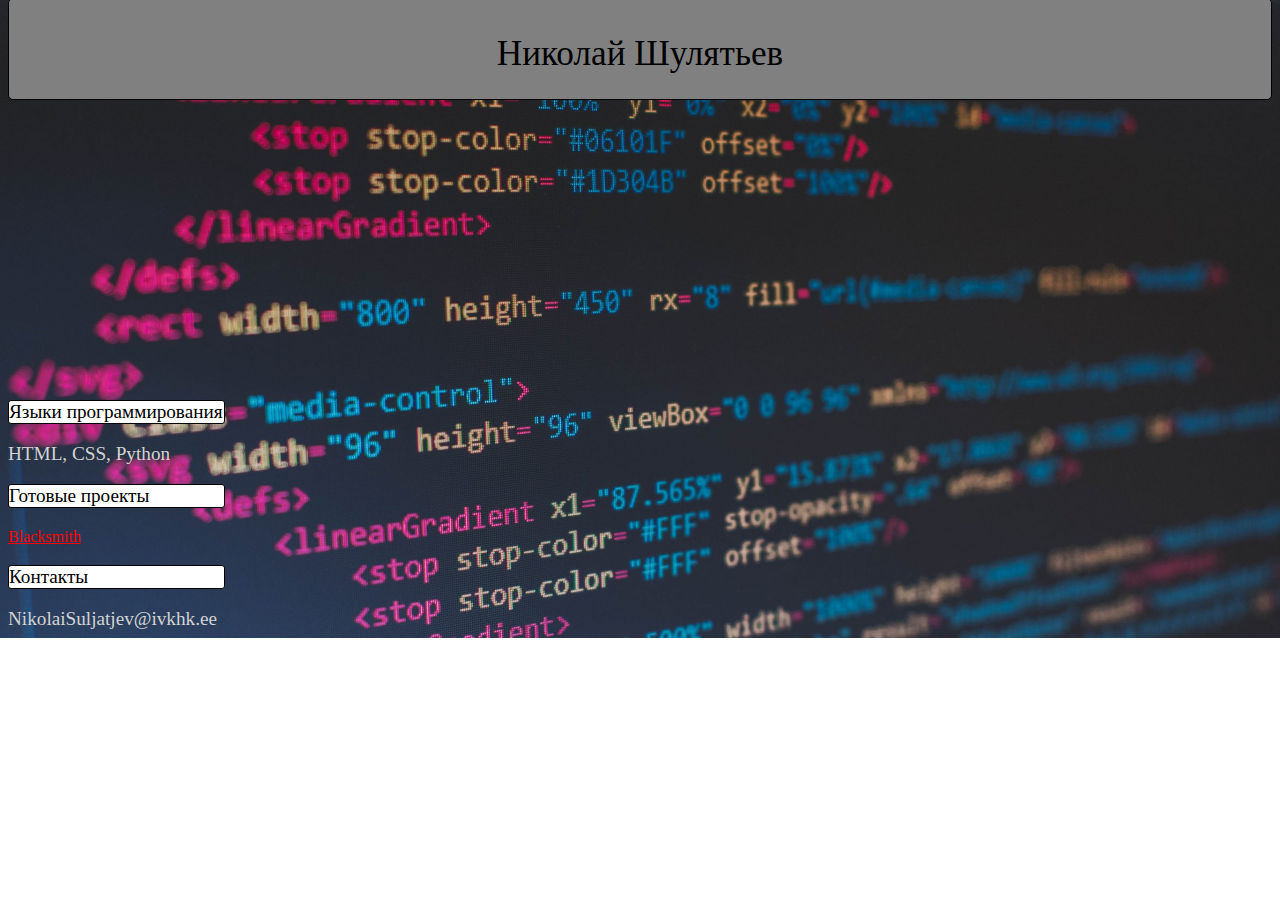
<file: index.html>
<!DOCTYPE html>
<html lang="en">
  <head>
    <meta charset="utf-8">
    <link rel="stylesheet" href="style1.css">
    <title>Portfolio</title>
  </head>
  <body>
    <header>
        <p>Николай Шулятьев</p>
    </header>

    <article>
      <p>Языки программирования</p>
      <p1>HTML, CSS, Python</p1>
      <p>Готовые проекты</p>
      <a href="blacksmith/index.html">Blacksmith</a>
      <p>Контакты</p>
      <p1>NikolaiSuljatjev@ivkhk.ee</p1>
    </article>
  </body>
</html>
</file>
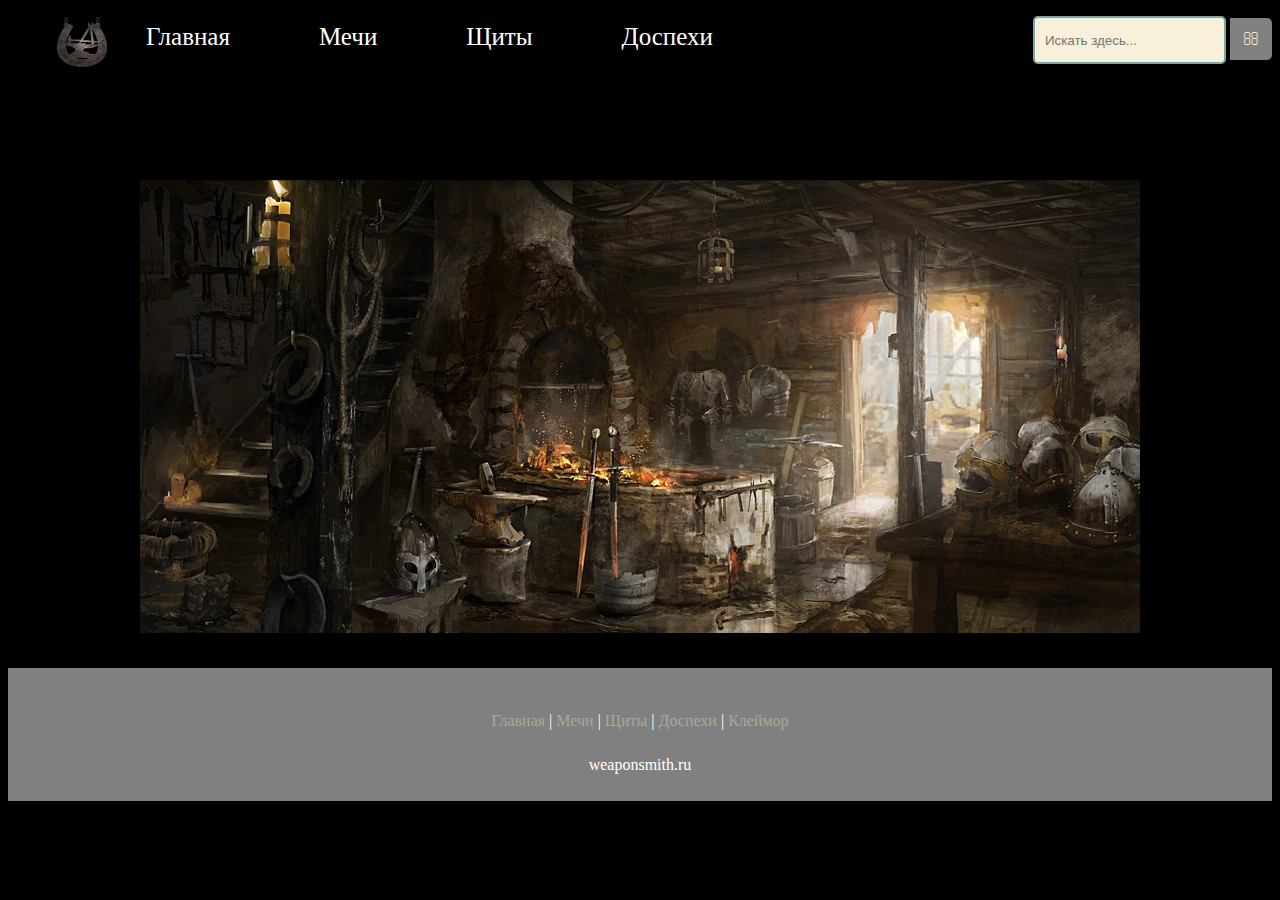
<file: blacksmith/index.html>
<!DOCTYPE html>
<html lang="en">
  <head>
    <meta charset="utf-8">
    <title>main_page</title>
    <link rel="stylesheet" href="style.css">
  </head>
  <body>
      <header>
        <ul class="menu">
          <li class="logo"><img src="images/logo.png"
             width="50" height="50"></li>
          <li class="selected"><a href="main_page.html">Главная</a></li>
          <li><a href="swords.html">Мечи</a></li>
          <li><a href="shields.html">Щиты</a></li>
          <li><a href="armor.html">Доспехи</a></li>
        </ul>
      </header>

      <form>
        <input type="text" placeholder="Искать здесь...">
        <button type="submit"></button>
      </form>

      <article>
        <p class="workplace"><img src= "images/weaponsmith_place.png"
           width="1000" height="453" alt="фото"></p>
      </article>

      <footer>
        <p>
            <a href="main_page.html">Главная</a> |
            <a href="swords.html">Мечи</a> |
            <a href="shields.html">Щиты</a> |
            <a href="armor.html">Доспехи</a> |
            <a href="#">Клеймор</a> 
        </p>
        <p>weaponsmith.ru</p>
      </footer>
  </body>
</html>
</file>
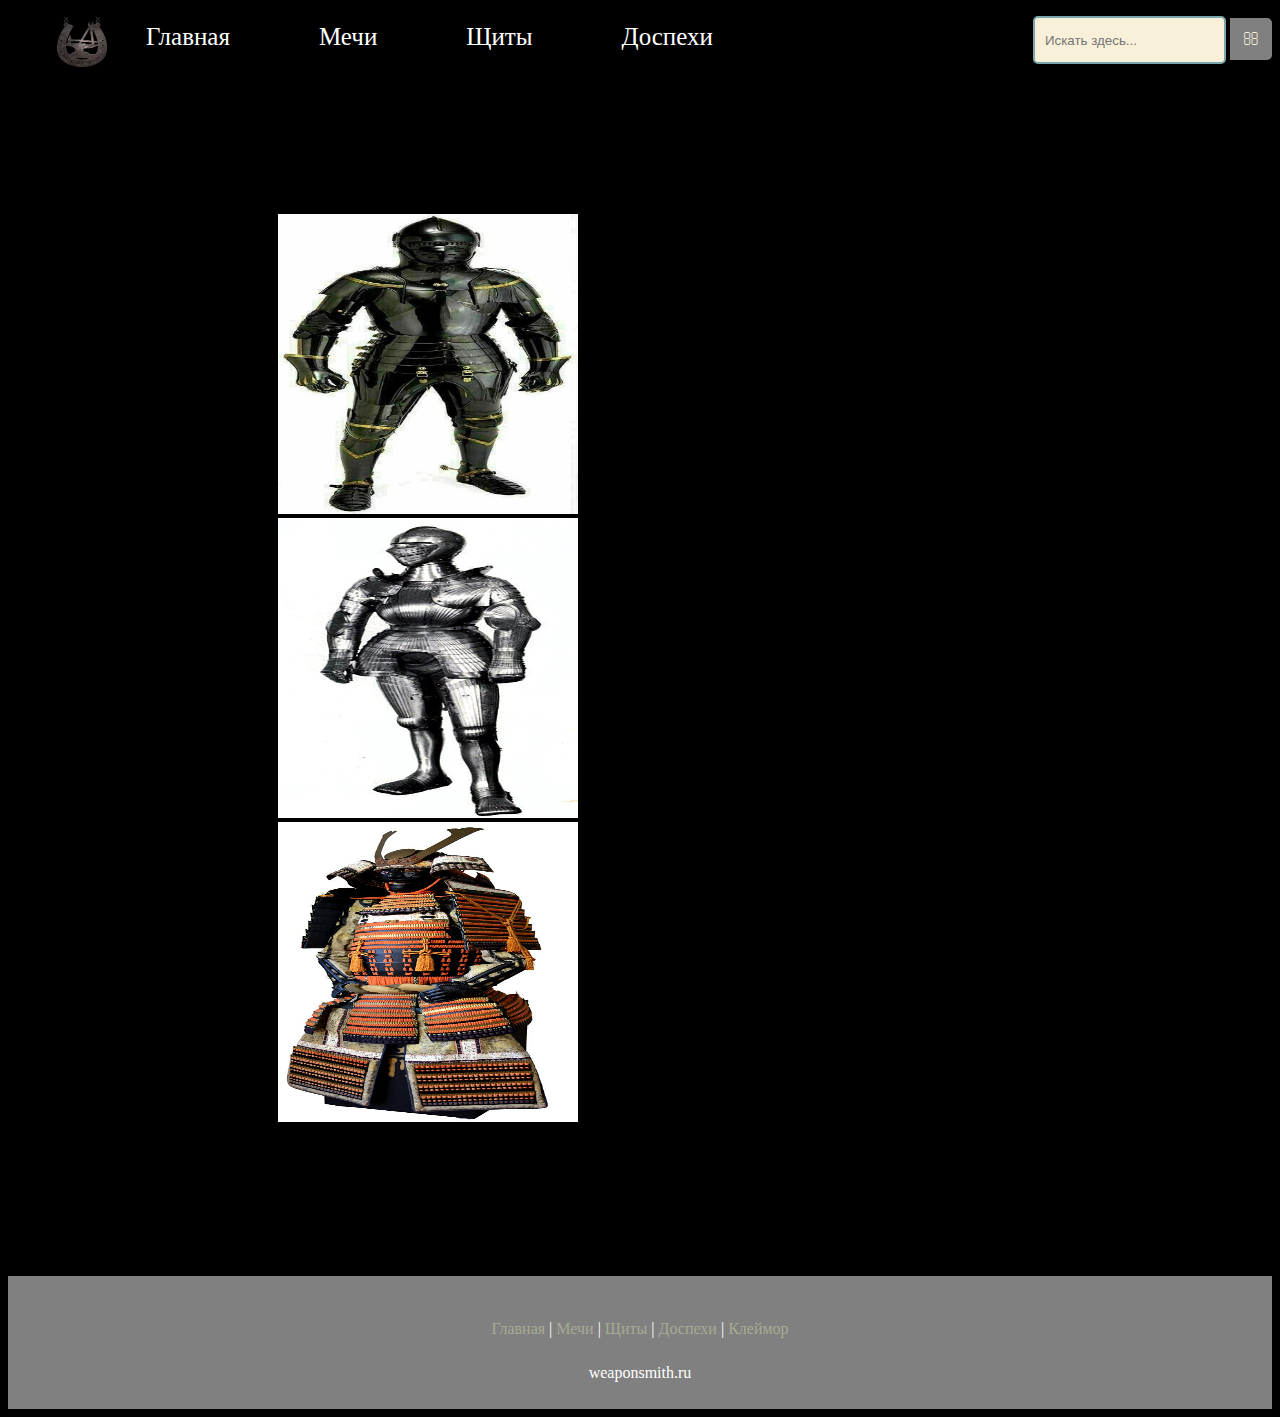
<file: blacksmith/armor.html>
<!DOCTYPE html>
<html lang="en">
  <head>
    <meta charset="utf-8">
    <title>main_page</title>
    <link rel="stylesheet" href="style.css">
  </head>
  <body>
      <header>
        <ul class="menu">
          <li class="logo"><img src="images/logo.png"
             width="50" height="50"></li>
          <li><a href="index.html">Главная</a></li>
          <li><a href="swords.html">Мечи</a></li>
          <li><a href="shields.html">Щиты</a></li>
          <li class="selected"><a href="armor.html">Доспехи</a></li>
        </ul>
      </header>

      <form>
        <input type="text" placeholder="Искать здесь...">
        <button type="submit"></button>
      </form>

      <article>
        <p class="items">
            <img class="item1" src="images/armor1.jpg" width="300px" height="300px">
            <img class="item2" src="images/armor2.jpg" width="300px" height="300px">
            <img class="item3" src="images/armor3.jpg" width="300px" height="300px">
        </p>
      </article>

      <footer>
        <p>
            <a href="index.html">Главная</a> |
            <a href="swords.html">Мечи</a> |
            <a href="shields.html">Щиты</a> |
            <a href="armor.html">Доспехи</a> |
            <a href="#">Клеймор</a> 
        </p>
        <p>weaponsmith.ru</p>
      </footer>
  </body>
</html>
</file>
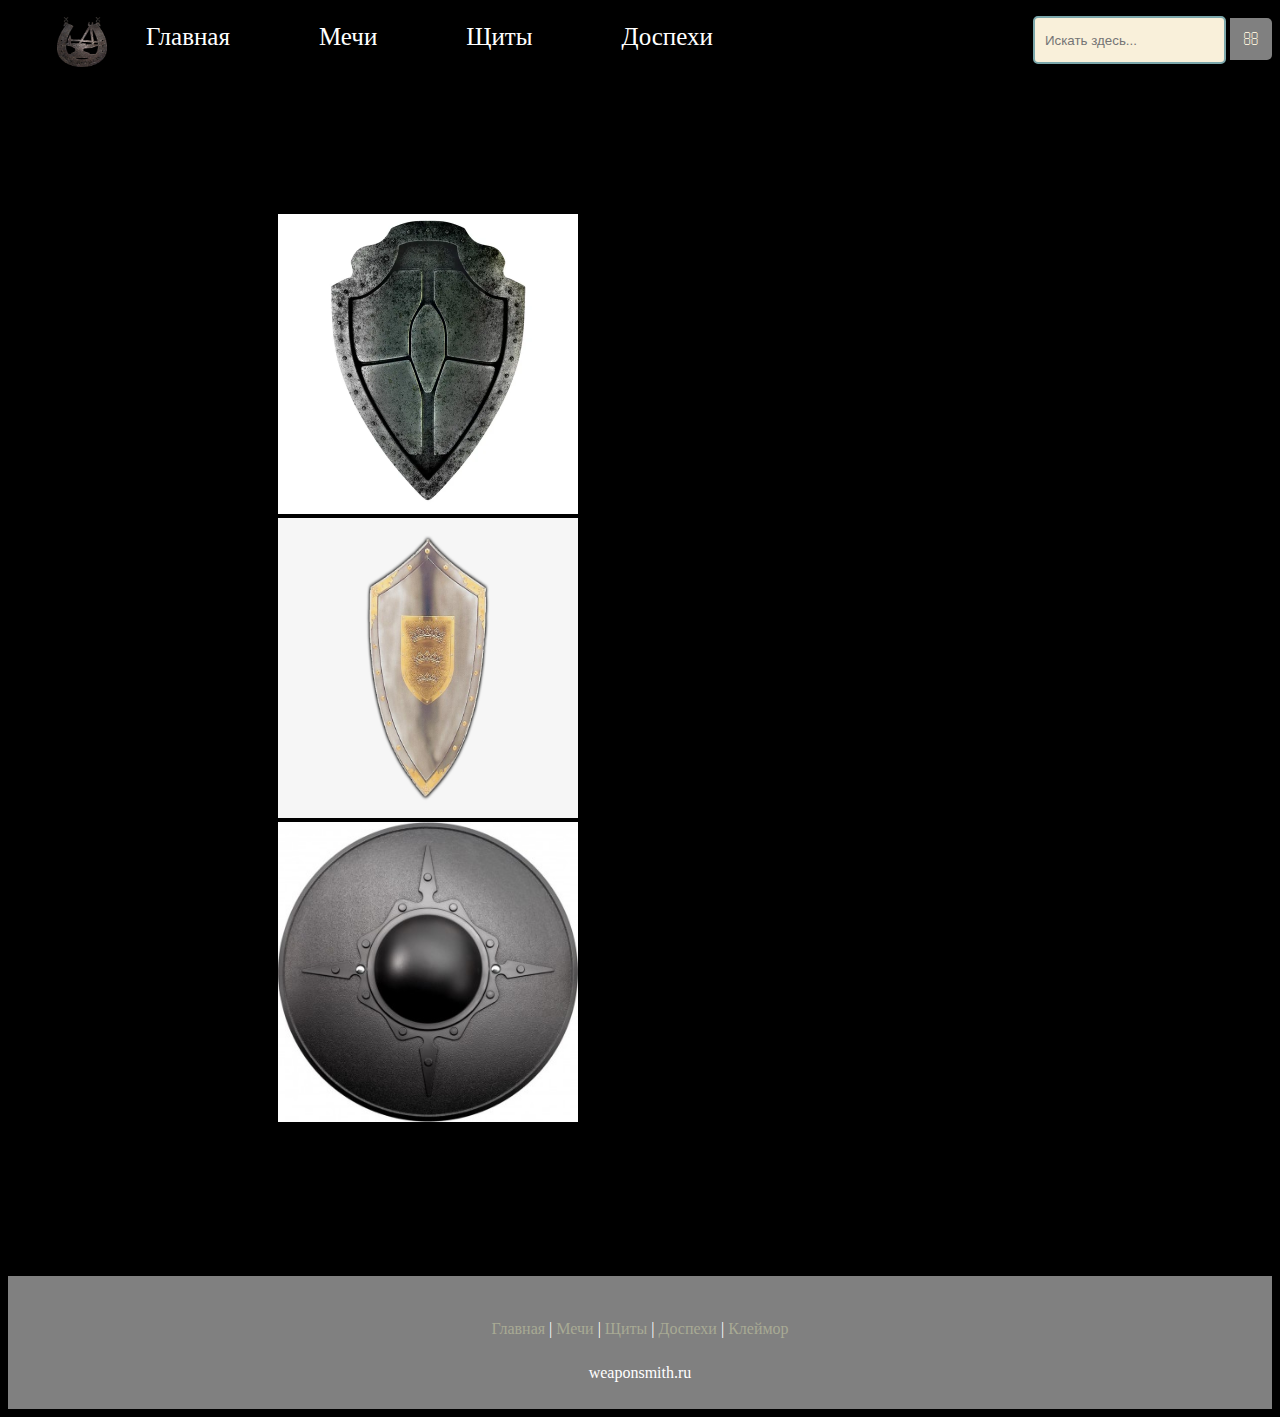
<file: blacksmith/shields.html>
<!DOCTYPE html>
<html lang="en">
  <head>
    <meta charset="utf-8">
    <title>main_page</title>
    <link rel="stylesheet" href="style.css">
  </head>
  <body>
      <header>
        <ul class="menu">
          <li class="logo"><img src="images/logo.png"
             width="50" height="50"></li>
          <li><a href="index.html">Главная</a></li>
          <li><a href="swords.html">Мечи</a></li>
          <li class="selected"><a href="shields.html">Щиты</a></li>
          <li><a href="armor.html">Доспехи</a></li>
        </ul>
      </header>

      <form>
        <input type="text" placeholder="Искать здесь...">
        <button type="submit"></button>
      </form>

      <article>
        <p class="items">
            <img class="item1" src="images/shield1.png" width="300px" height="300px">
            <img class="item2" src="images/shield2.png" width="300px" height="300px">
            <img class="item3" src="images/shield3.png" width="300px" height="300px">
        </p>
      </article>

      <footer>
        <p>
            <a href="index.html">Главная</a> |
            <a href="swords.html">Мечи</a> |
            <a href="shields.html">Щиты</a> |
            <a href="armor.html">Доспехи</a> |
            <a href="#">Клеймор</a> 
        </p>
        <p>weaponsmith.ru</p>
      </footer>
  </body>
</html>
</file>
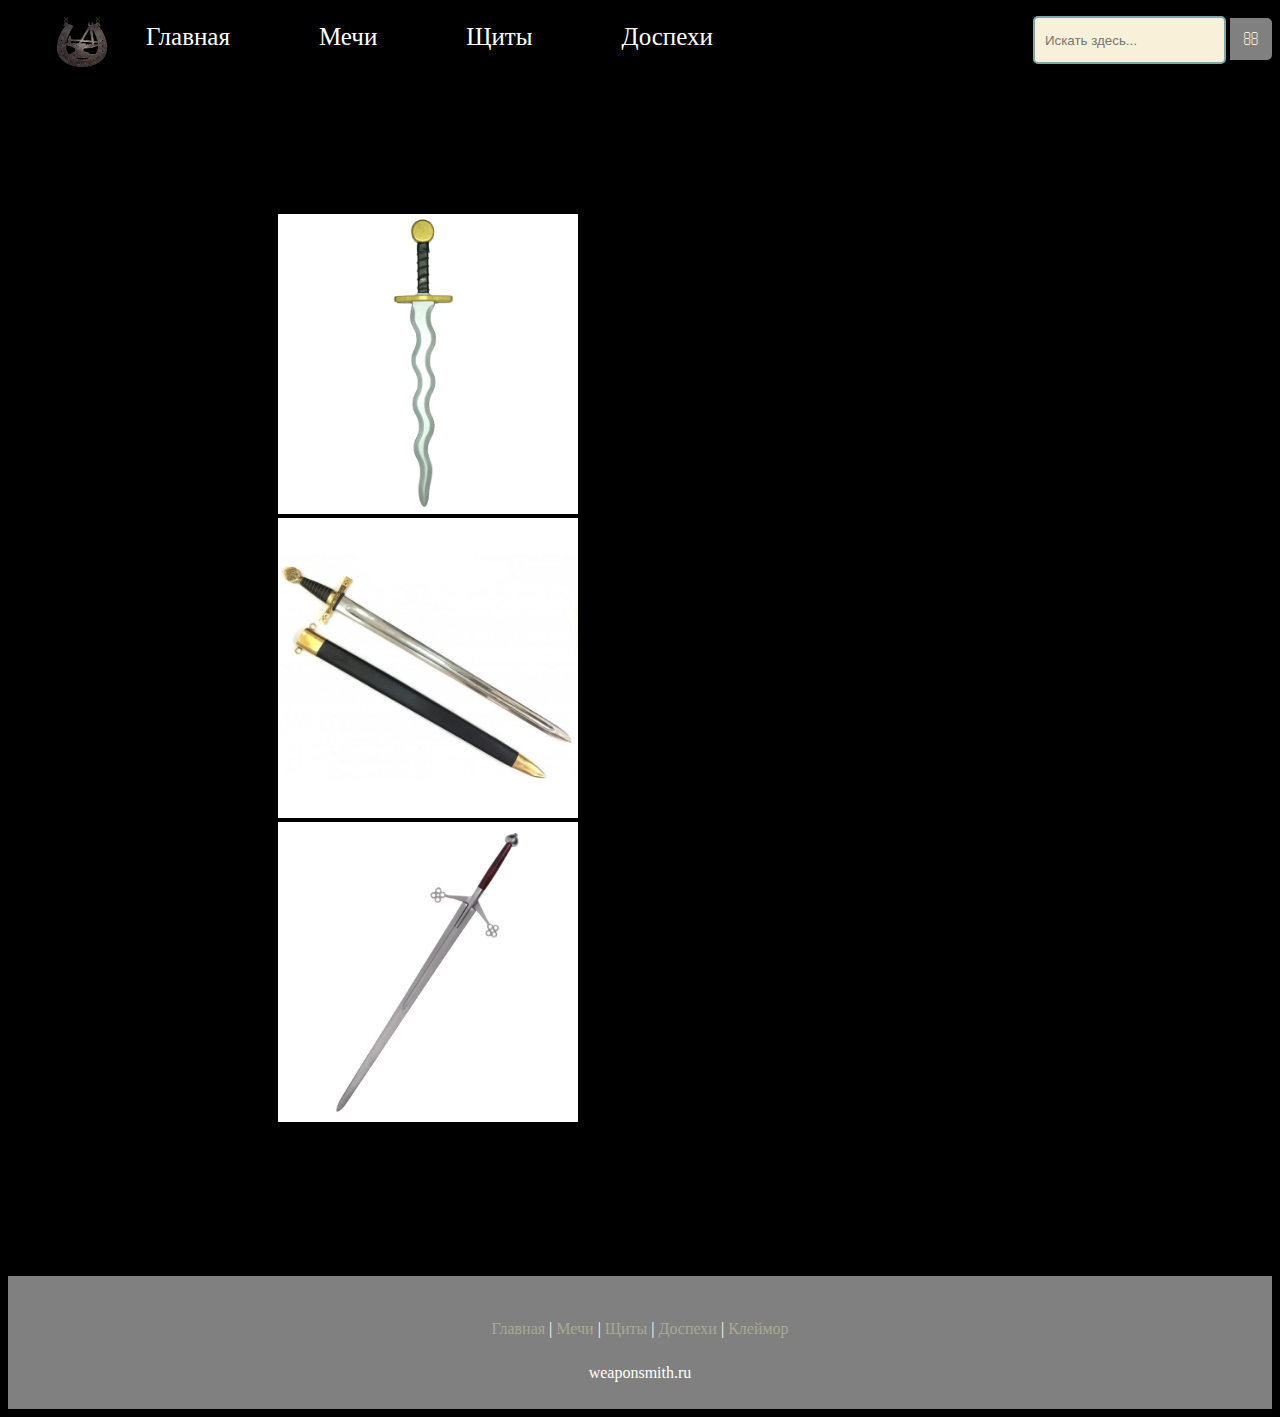
<file: blacksmith/swords.html>
<!DOCTYPE html>
<html lang="en">
  <head>
    <meta charset="utf-8">
    <title>main_page</title>
    <link rel="stylesheet" href="style.css">
  </head>
  <body>
      <header>
        <ul class="menu">
          <li class="logo"><img src="images/logo.png"
             width="50" height="50"></li>
          <li><a href="index.html">Главная</a></li>
          <li class="selected"><a href="swords.html">Мечи</a></li>
          <li><a href="shields.html">Щиты</a></li>
          <li><a href="armor.html">Доспехи</a></li>
        </ul>
      </header>

      <form>
        <input type="text" placeholder="Искать здесь...">
        <button type="submit"></button>
      </form>

      <article>
        <p class="items">
            <img class="item1" src="images/sword1.png" width="300px" height="300px">
            <img class="item2" src="images/sword2.png" width="300px" height="300px">
            <img class="item3" src="images/sword3.png" width="300px" height="300px">
        </p>
      </article>

      <footer>
        <p>
            <a href="index.html">Главная</a> |
            <a href="swords.html">Мечи</a> |
            <a href="shields.html">Щиты</a> |
            <a href="armor.html">Доспехи</a> |
            <a href="#">Клеймор</a> 
        </p>
        <p>weaponsmith.ru</p>
      </footer>
  </body>
</html>
</file>
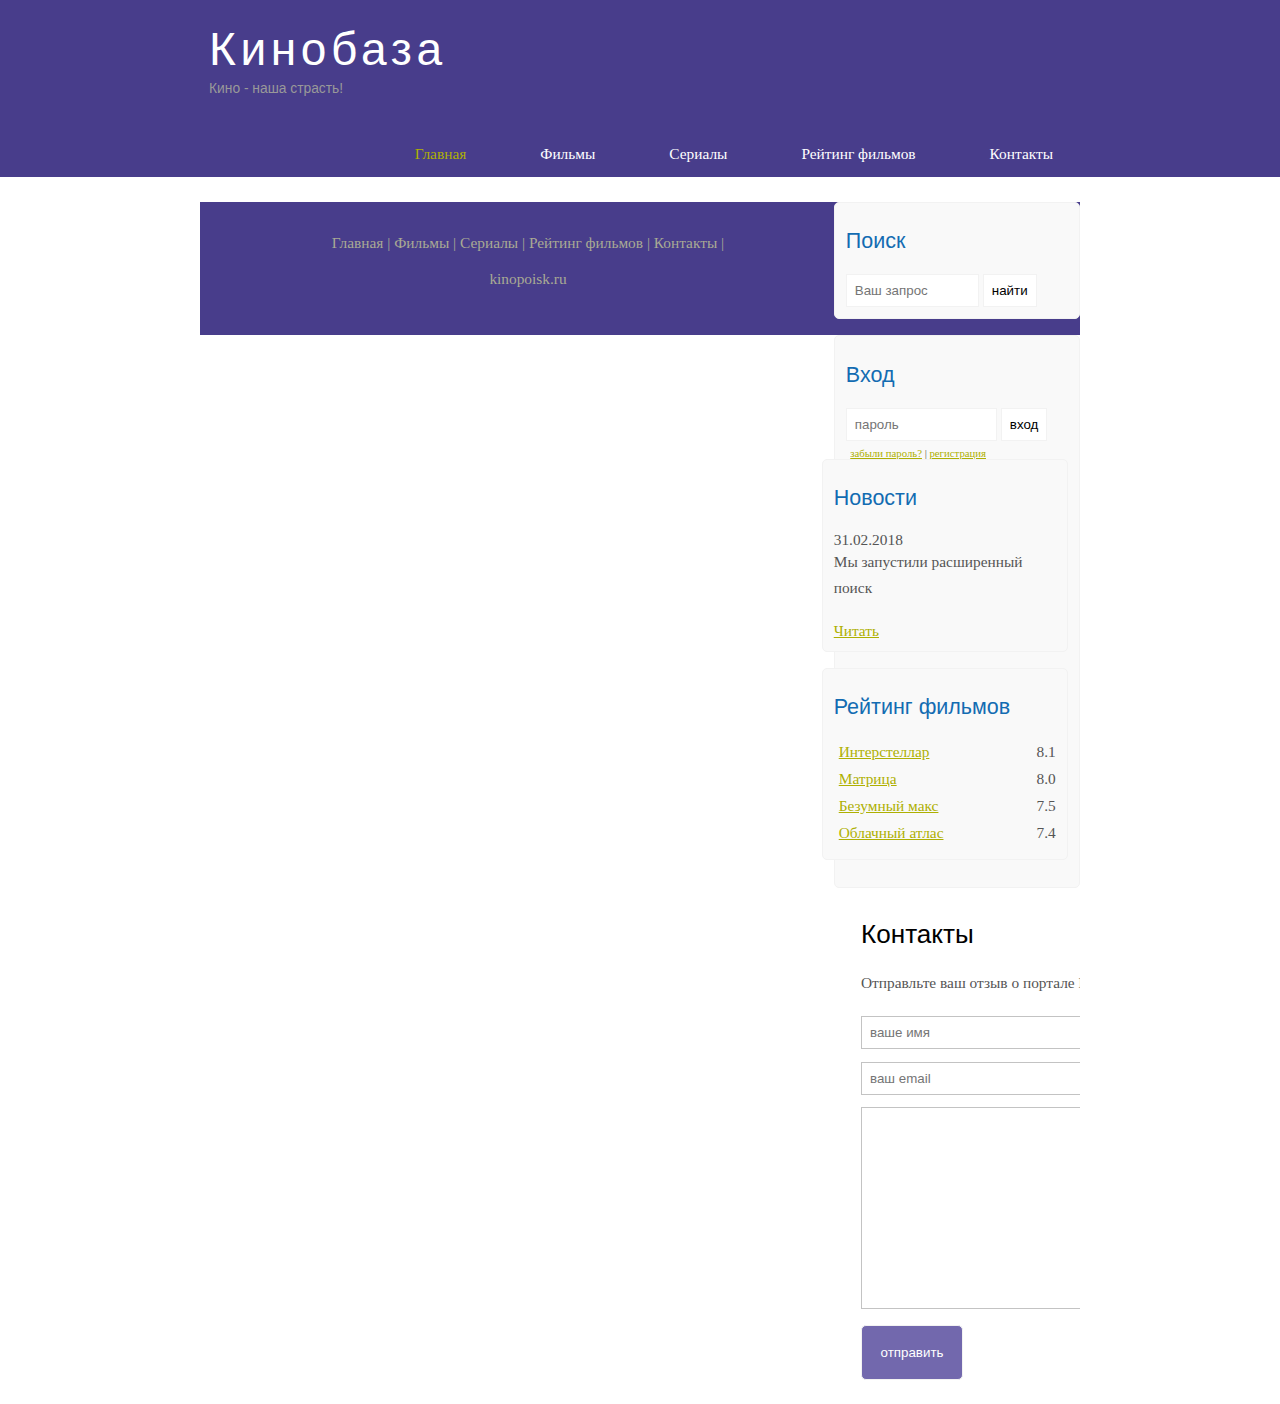
<file: kinobaza_2/contact.html>
<!DOCTYPE html>
<html lang="en">
  <head>
    <meta charset="utf-8">
    <title>Контакты</title>
    <meta name="description" content="Кинобаза - это портал кино">
    <meta name="keywords" content="фильмы, фильмы онлайн, hd">
    <link rel="stylesheet" href="style.css">
  </head>
  <body>
    <div class="main">
      <div class="header">
          <div class="logo">
              <div class="logo_text">
                  <h1><a href="index.html">Кинобаза</a></h1>
                  <h2>Кино - наша страсть!</h2>
              </div>
          </div>

          <div class="menubar">
              <ul class="menu">
                  <li class="selected"><a href="index.html">Главная</a></li>
                  <li><a href="films.html">Фильмы</a></li>
                  <li><a href="#">Сериалы</a></li>
                  <li><a href="rating.html">Рейтинг фильмов</a></li>
                  <li><a href="contact.html">Контакты</a></li>
              </ul>
          </div>

          <div class="site_content">
              <div class="sidebar_container">
                  <div class="sidebar">
                      <h2>Поиск</h2>
                      <form method="post" action="#" id="search_form">
                          <input type="search" name="search_field" placeholder="Ваш запрос">
                          <input type="submit" class="btn" value="найти">
                      </form>
                  </div>

                  <div class="sidebar">
                      <h2>Вход</h2>
                      <form method="post" action="#" id="login">

                          <div type="text" name="login_field" placeholder="логин">
                          <input type="password" name="password_field" placeholder="пароль">
                          <input type="submit" class="btn" value="вход">
                          <div class="lables_passreg_text">
                              <span><a href="#">забыли пароль?</a></span> | <span><a href="#">регистрация</a></span>
                          </div>
                      </form>
                  </div>

                  <div class="sidebar">
                      <h2>Новости</h2>
                      <span>31.02.2018</span>
                      <p>Мы запустили расширенный поиск</p>
                      <a href="#">Читать</a>
                  </div>

                  <div class="sidebar">
                      <h2>Рейтинг фильмов</h2>
                      <ul>
                          <li><a href="show.html">Интерстеллар</a><span class="rating_sidebar">8.1</span></li>
                          <li><a href="#">Матрица</a><span class="rating_sidebar">8.0</span></li>
                          <li><a href="#">Безумный макс</a><span class="rating_sidebar">7.5</span></li>
                          <li><a href="#">Облачный атлас</a><span class="rating_sidebar">7.4</span></li>
                      </ul>
                  </div>
              </div>

              <div class="content">

                <h1>Контакты</h1>
                <p>Отправльте ваш отзыв о портале КиноМонстр</p>

                <div class="send send_contact">
                  <form method="post" action="#" id="contact">
                    <input type="text" name="review_name" placeholder="ваше имя">
                    <input type="text" name="review_email" placeholder="ваш email">
                    <textarea name="review_text"></textarea>
                    <input class="btn" type="submit" value="отправить">
                  </form>
                  
                </div>
                
              </div>
          </div>

      <div class="footer">
          <p>
              <a href="index.html">Главная</a> |
              <a href="films.html">Фильмы</a> |
              <a href="#">Сериалы</a> |
              <a href="rating.html">Рейтинг фильмов</a> |
              <a href="contact.html">Контакты</a> |
          </p>
          <p>kinopoisk.ru</p>
      </div>

      </div>
  </body>
</html>
</file>
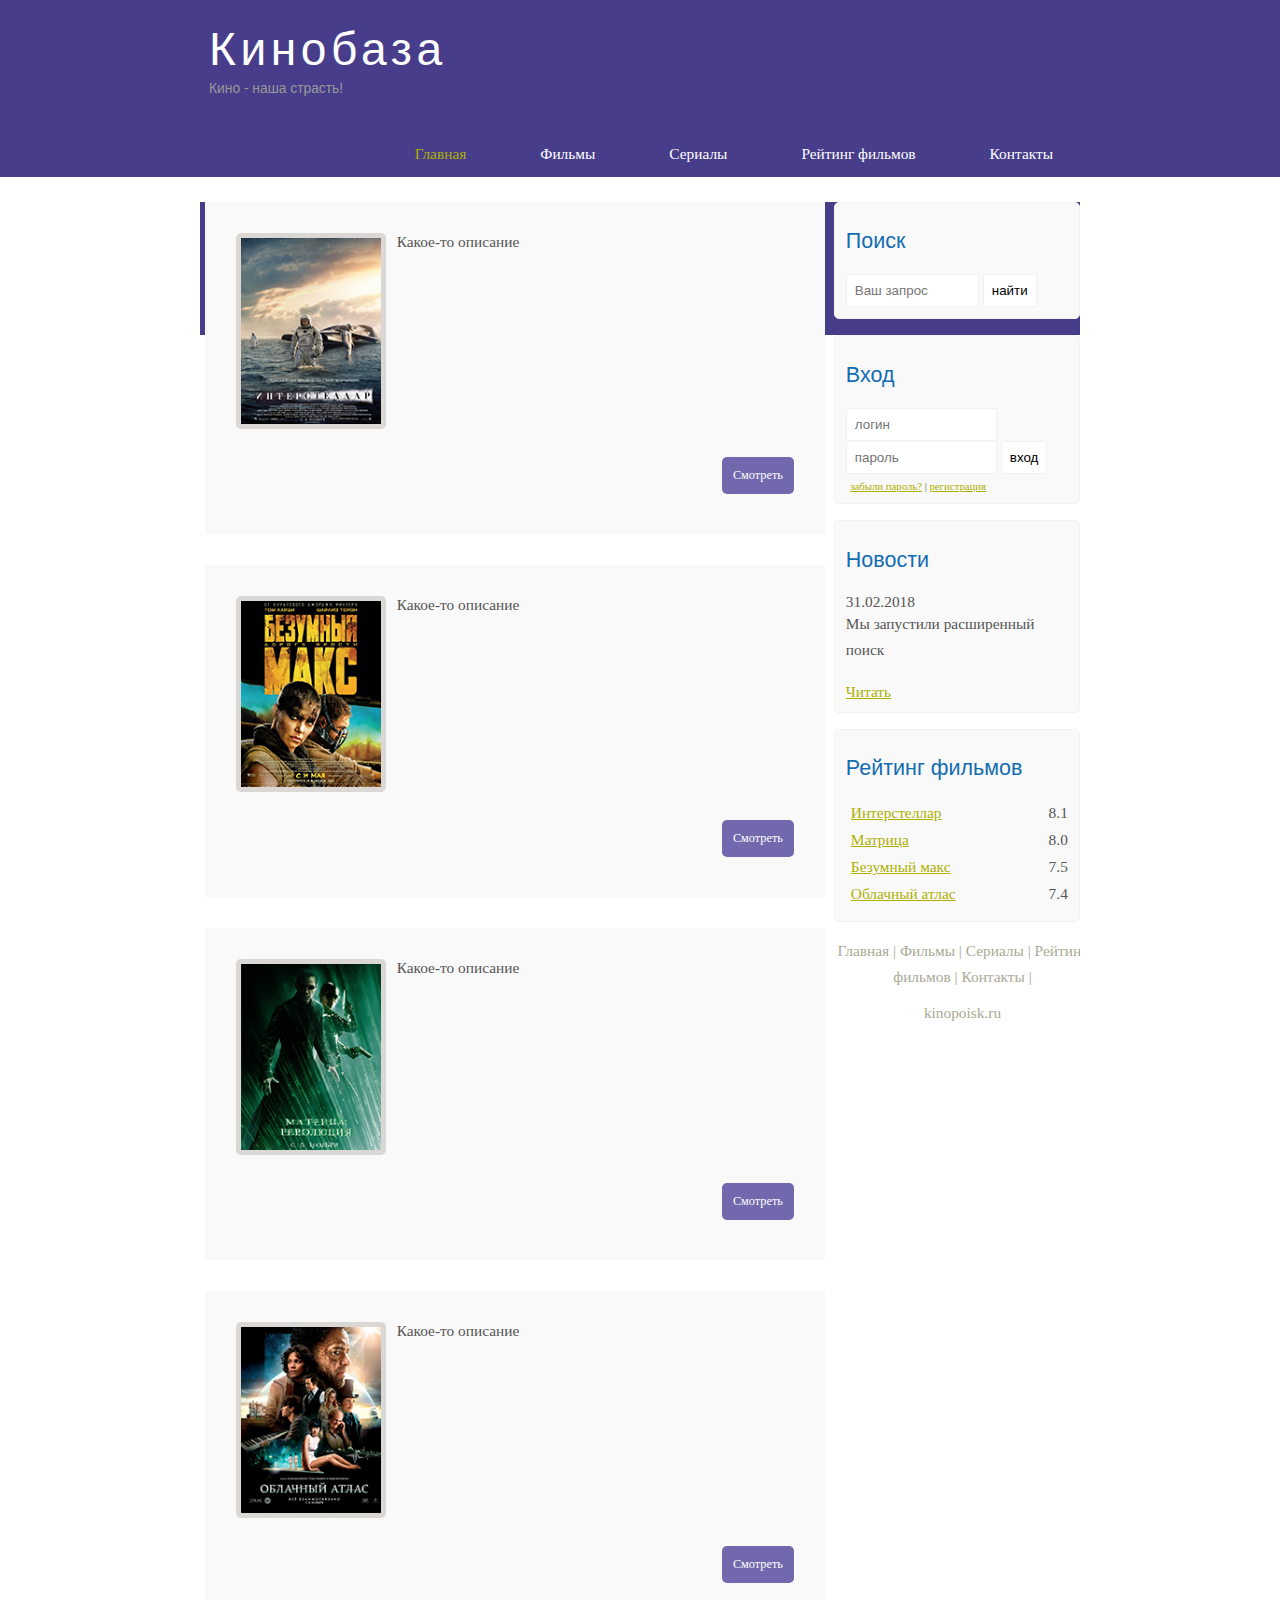
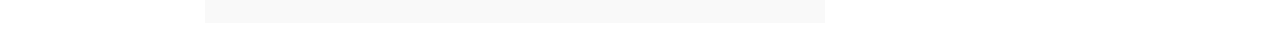
<file: kinobaza_2/films.html>
<!DOCTYPE html>
<html lang="en">
  <head>
    <meta charset="utf-8">
    <meta name="description" content="Кинобаза - это портал о кино" />
    <meta name="keywords" content="фильмыб фильмы онлайн, hd" />
    <link rel="stylesheet" href="style.css">
</head>
<body>
    
    <div class="main">
        <div class="header">
            <div class="logo">
                <div class="logo_text">
                    <h1><a href="index.html">Кинобаза</a></h1>
                    <h2>Кино - наша страсть!</h2>
                </div>
            </div>

            <div class="menubar">
                <ul class="menu">
                    <li class="selected"><a href="index.html">Главная</a></li>
                    <li><a href="films.html">Фильмы</a></li>
                    <li><a href="#">Сериалы</a></li>
                    <li><a href="rating.html">Рейтинг фильмов</a></li>
                    <li><a href="contact.html">Контакты</a></li>
                </ul>
            </div>

            <div class="site_content">
                <div class="sidebar_container">
                    <div class="sidebar">
                        <h2>Поиск</h2>
                        <form method="post" action="#" id="search_form">
                            <input type="search" name="search_field" placeholder="Ваш запрос">
                            <input type="submit" class="btn" value="найти">
                        </form>
                    </div>

                    <div class="sidebar">
                        <h2>Вход</h2>
                        <form method="post" action="#" id="login">

                            <input type="text" name="login_field" placeholder="логин">
                            <input type="password" name="password_field" placeholder="пароль">
                            <input type="submit" class="btn" value="вход">
                            <div class="lables_passreg_text">
                                <span><a href="#">забыли пароль?</a></span> | <span><a href="#">регистрация</a></span>
                            </div>
                        </form>
                    </div>

                    <div class="sidebar">
                        <h2>Новости</h2>
                        <span>31.02.2018</span>
                        <p>Мы запустили расширенный поиск</p>
                        <a href="#">Читать</a>
                    </div>

                    <div class="sidebar">
                        <h2>Рейтинг фильмов</h2>
                        <ul>
                            <li><a href="show.html">Интерстеллар</a><span class="rating_sidebar">8.1</span></li>
                            <li><a href="#">Матрица</a><span class="rating_sidebar">8.0</span></li>
                            <li><a href="#">Безумный макс</a><span class="rating_sidebar">7.5</span></li>
                            <li><a href="#">Облачный атлас</a><span class="rating_sidebar">7.4</span></li>
                        </ul>
                    </div>
                </div>

                <div class="content">
                    <div class="info_film">
                        <img src="inter.png">
                        Какое-то описание
                        <div class="button"><a href="show.html">Смотреть</a></div>
                    </div>
                    <div class="info_film">
                        <img src="max.png">
                        Какое-то описание
                        <div class="button"><a href="#">Смотреть</a></div>
                    </div>
                    <div class="info_film">
                        <img src="matrix.png">
                        Какое-то описание
                        <div class="button"><a href="#">Смотреть</a></div>
                    </div>
                    <div class="info_film">
                        <img src="cloud.png">
                        Какое-то описание
                        <div class="button"><a href="#">Смотреть</a></div>
                    </div>
                    
                </div>

        <div class="footer">
            <p>
                <a href="index.html">Главная</a> |
                <a href="films.html">Фильмы</a> |
                <a href="#">Сериалы</a> |
                <a href="rating.html">Рейтинг фильмов</a> |
                <a href="contact.html">Контакты</a> |
            </p>
            <p>kinopoisk.ru</p>
        </div>

        </div>
    
</body>
</html>
</file>
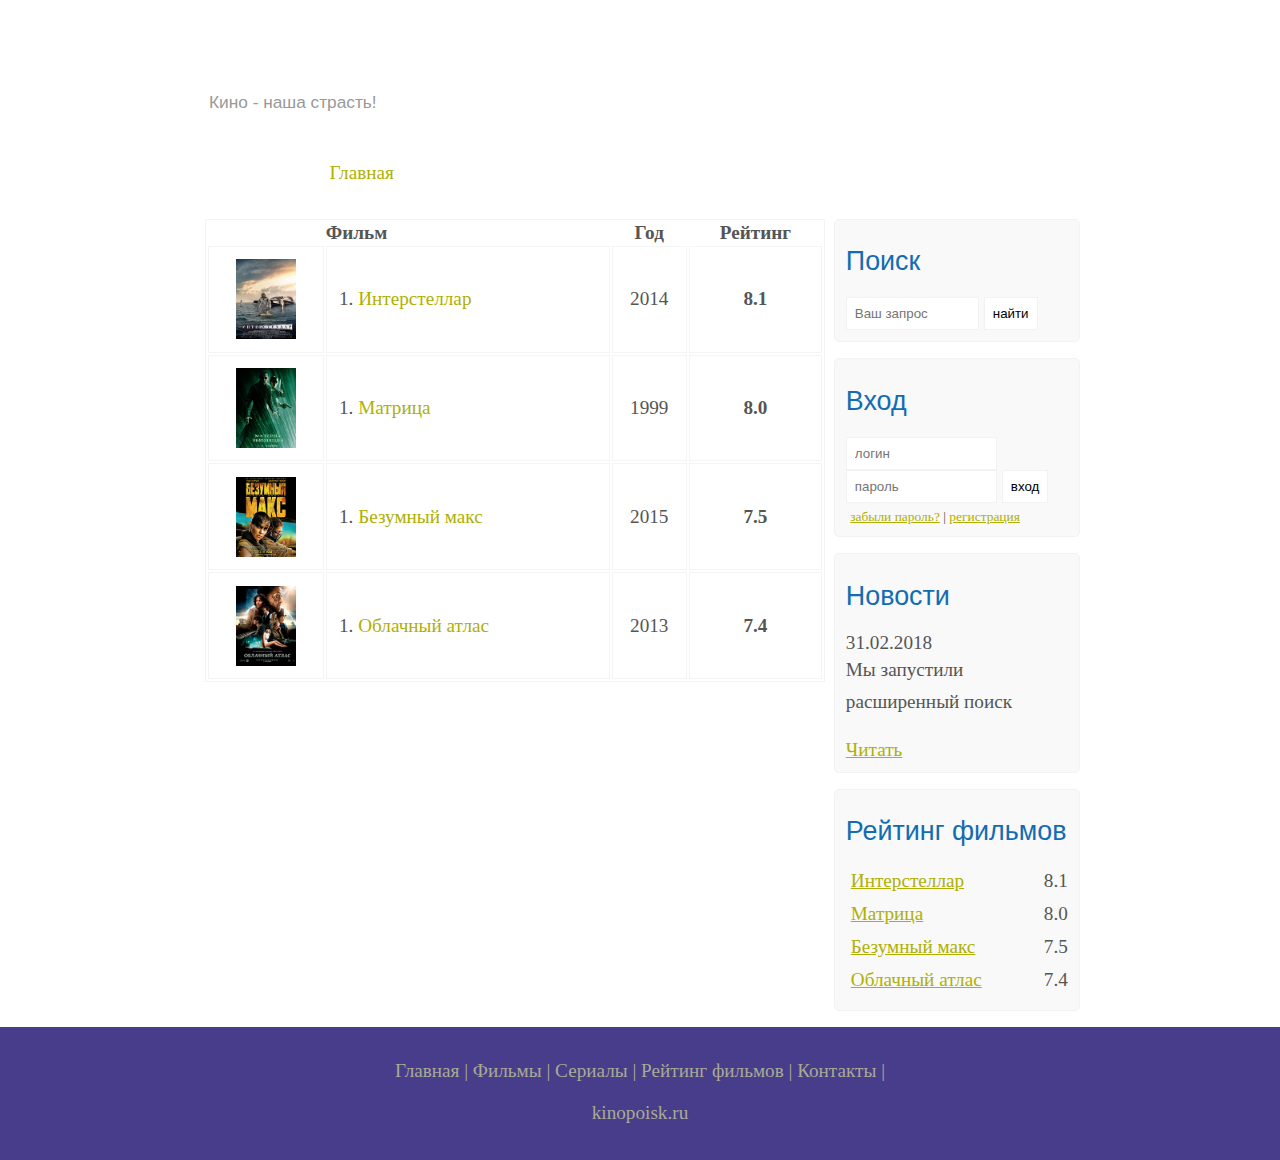
<file: kinobaza_2/rating.html>
<!DOCTYPE html>
<html lang="en">
  <head>
    <meta charset="utf-8">
    <title>Рейтинг фильмов</title>
    <meta name="description" content="Кинобаза - это портал о кино" />
    <meta name="keywords" content="фильмыб фильмы онлайн, hd" />
    <link rel="stylesheet" href="style.css">
</head>
<body>
    
    <div class="main">
        <header>
            <div class="logo">
                <div class="logo_text">
                    <h1><a href="index.html">Кинобаза</a></h1>
                    <h2>Кино - наша страсть!</h2>
                </div>
            </div>

            <div class="menubar">
                <ul class="menu">
                    <li class="selected"><a href="index.html">Главная</a></li>
                    <li><a href="films.html">Фильмы</a></li>
                    <li><a href="#">Сериалы</a></li>
                    <li><a href="rating.html">Рейтинг фильмов</a></li>
                    <li><a href="contact.html">Контакты</a></li>
                </ul>
            </div>

            <div class="site_content">
                <div class="sidebar_container">
                    <div class="sidebar">
                        <h2>Поиск</h2>
                        <form method="post" action="#" id="search_form">
                            <input type="search" name="search_field" placeholder="Ваш запрос">
                            <input type="submit" class="btn" value="найти">
                        </form>
                    </div>

                    <div class="sidebar">
                        <h2>Вход</h2>
                        <form method="post" action="#" id="login">

                            <input type="text" name="login_field" placeholder="логин">
                            <input type="password" name="password_field" placeholder="пароль">
                            <input type="submit" class="btn" value="вход">
                            <div class="lables_passreg_text">
                                <span><a href="#">забыли пароль?</a></span> | <span><a href="#">регистрация</a></span>
                            </div>
                        </form>
                    </div>

                    <div class="sidebar">
                        <h2>Новости</h2>
                        <span>31.02.2018</span>
                        <p>Мы запустили расширенный поиск</p>
                        <a href="#">Читать</a>
                    </div>

                    <div class="sidebar">
                        <h2>Рейтинг фильмов</h2>
                        <ul>
                            <li><a href="show.html">Интерстеллар</a><span class="rating_sidebar">8.1</span></li>
                            <li><a href="#">Матрица</a><span class="rating_sidebar">8.0</span></li>
                            <li><a href="#">Безумный макс</a><span class="rating_sidebar">7.5</span></li>
                            <li><a href="#">Облачный атлас</a><span class="rating_sidebar">7.4</span></li>
                        </ul>
                    </div>
                </div>

                <div class="content">

                    <table>
                        
                        <tr>
                            <th></th>
                            <th>Фильм</th>
                            <th class="center">Год</th>
                            <th class="center">Рейтинг</th>
                        </tr>
                        <tr>
                            <td class="center"><img src="inter.png"></td>
                            <td>1. <a href="show.html">Интерстеллар</a></td>
                            <td class="center">2014</td>
                            <td class="center rating">8.1</td>
                        </tr>
                        <tr>
                            <td class="center"><img src="matrix.png"></td>
                            <td>1. <a href="show.html">Матрица</a></td>
                            <td class="center">1999</td>
                            <td class="center rating">8.0</td>
                        </tr>
                        <tr>
                            <td class="center"><img src="max.png"></td>
                            <td>1. <a href="show.html">Безумный макс</a></td>
                            <td class="center">2015</td>
                            <td class="center rating">7.5</td>
                        </tr>
                        <tr>
                            <td class="center"><img src="cloud.png"></td>
                            <td>1. <a href="show.html">Облачный атлас</a></td>
                            <td class="center">2013</td>
                            <td class="center rating">7.4</td>
                        </tr>
                    </table>
                    
                </div>
            </div>

        </header>
        <div class="footer">
            <p>
                <a href="index.html">Главная</a> |
                <a href="films.html">Фильмы</a> |
                <a href="#">Сериалы</a> |
                <a href="rating.html">Рейтинг фильмов</a> |
                <a href="contact.html">Контакты</a> |
            </p>
            <p>kinopoisk.ru</p>
        </div>

        </div>
    
</body>
</html>
</file>
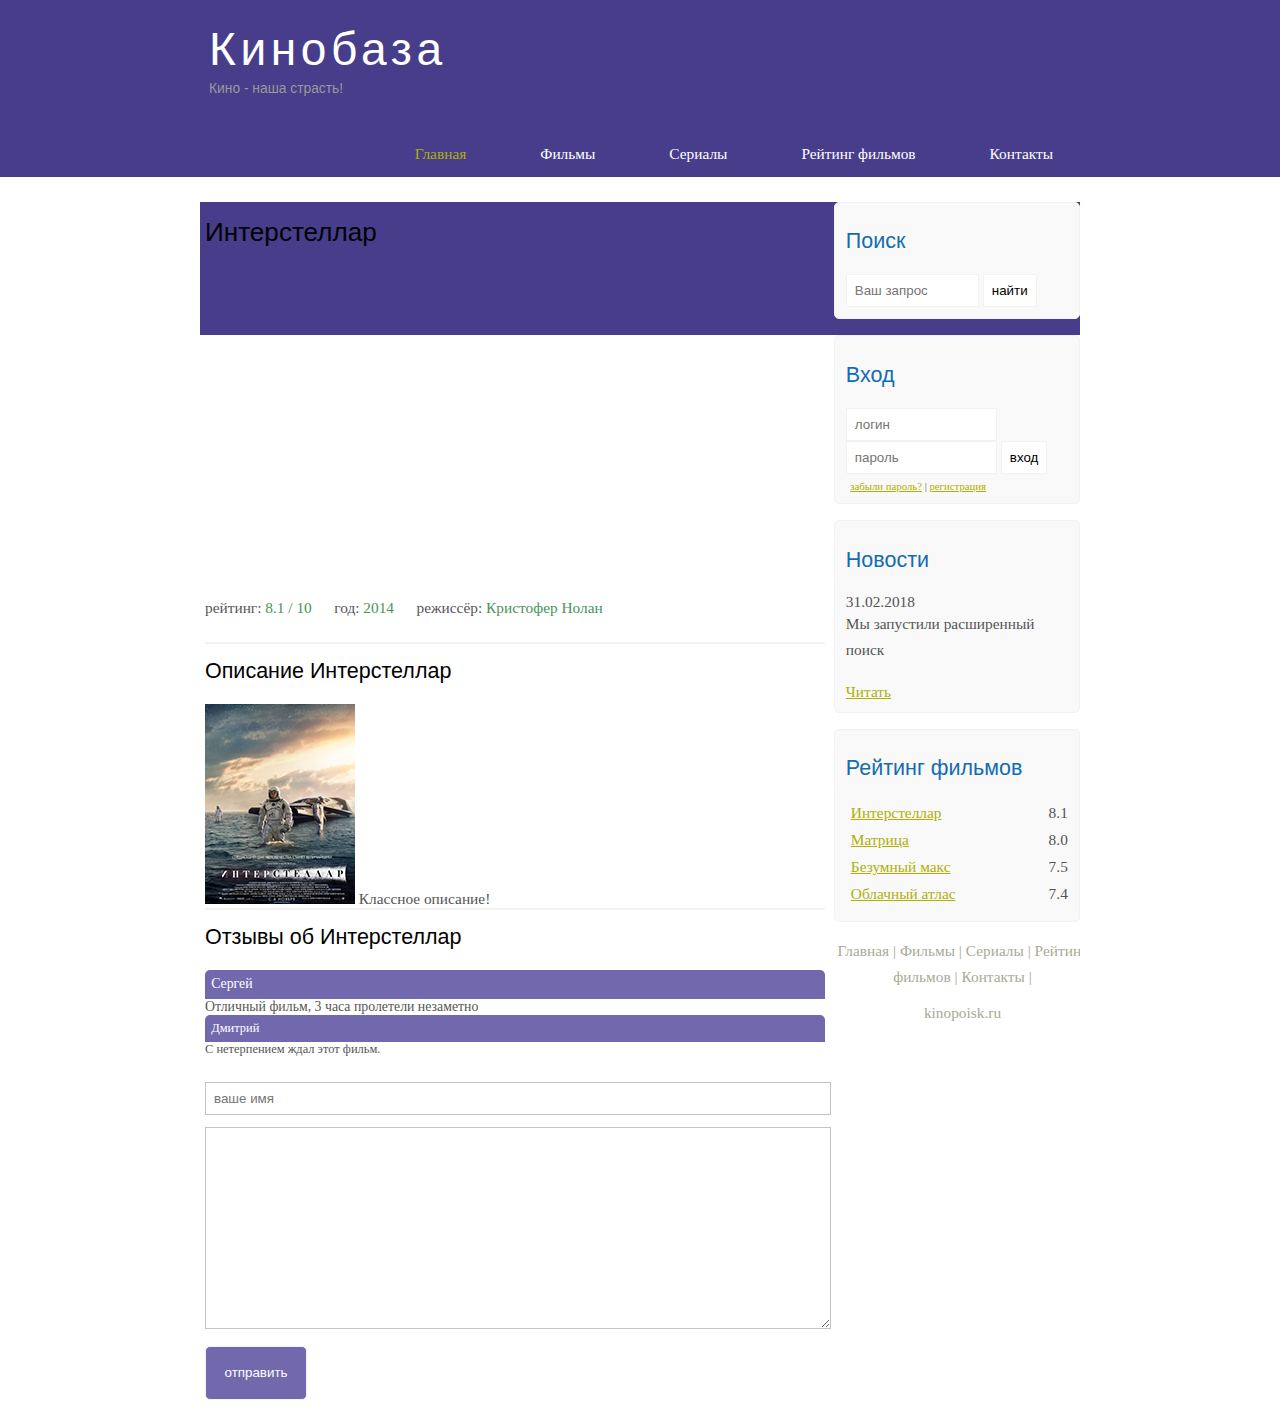
<file: kinobaza_2/show.html>
<!DOCTYPE html>
<html lang="en">
  <head>
    <meta charset="utf-8">
    <title>Рейтинг фильмов</title>
    <meta name="description" content="Кинобаза - это портал о кино" />
    <meta name="keywords" content="фильмыб фильмы онлайн, hd" />
    <link rel="stylesheet" href="style.css">
</head>
<body>
    
    <div class="main">
        <div class="header">
            <div class="logo">
                <div class="logo_text">
                    <h1><a href="index.html">Кинобаза</a></h1>
                    <h2>Кино - наша страсть!</h2>
                </div>
            </div>

            <div class="menubar">
                <ul class="menu">
                    <li class="selected"><a href="index.html">Главная</a></li>
                    <li><a href="films.html">Фильмы</a></li>
                    <li><a href="#">Сериалы</a></li>
                    <li><a href="rating.html">Рейтинг фильмов</a></li>
                    <li><a href="contact.html">Контакты</a></li>
                </ul>
            </div>

            <div class="site_content">
                <div class="sidebar_container">
                    <div class="sidebar">
                        <h2>Поиск</h2>
                        <form method="post" action="#" id="search_form">
                            <input type="search" name="search_field" placeholder="Ваш запрос">
                            <input type="submit" class="btn" value="найти">
                        </form>
                    </div>

                    <div class="sidebar">
                        <h2>Вход</h2>
                        <form method="post" action="#" id="login">

                            <input type="text" name="login_field" placeholder="логин">
                            <input type="password" name="password_field" placeholder="пароль">
                            <input type="submit" class="btn" value="вход">
                            <div class="lables_passreg_text">
                                <span><a href="#">забыли пароль?</a></span> | <span><a href="#">регистрация</a></span>
                            </div>
                        </form>
                    </div>

                    <div class="sidebar">
                        <h2>Новости</h2>
                        <span>31.02.2018</span>
                        <p>Мы запустили расширенный поиск</p>
                        <a href="#">Читать</a>
                    </div>

                    <div class="sidebar">
                        <h2>Рейтинг фильмов</h2>
                        <ul>
                            <li><a href="show.html">Интерстеллар</a><span class="rating_sidebar">8.1</span></li>
                            <li><a href="#">Матрица</a><span class="rating_sidebar">8.0</span></li>
                            <li><a href="#">Безумный макс</a><span class="rating_sidebar">7.5</span></li>
                            <li><a href="#">Облачный атлас</a><span class="rating_sidebar">7.4</span></li>
                        </ul>
                    </div>
                </div>

                <div class="content">

                    <h1>Интерстеллар</h1>

                    <iframe width="560" height="315" src="https://www.youtube.com/embed/
                    R5KHoE_8dgo?showinfo=0" frameborder="0" allowfullscreen></iframe>

                    <div class="info_film_page">
                        <span class="label">рейтинг: </span><span class="value">8.1 / 10</span>
                        <span class="label">год: </span><span class="value">2014</span>
                        <span class="label">режиссёр: </span><span class="value">Кристофер Нолан</span>
                    </div>
                    <hr>
                    <h2>Описание Интерстеллар</h2>
                    <div class="descriptions_film">
                        <img src="inter.png">
                        Классное описание!
                    </div>


                    <hr>
                    <h2>Отзывы об Интерстеллар</h2>

                    <div class="reviews">
                        <div class="review_name">
                            Сергей    
                        </div>
                        <div class="review_text">
                            Отличный фильм, 3 часа пролетели незаметно
                        </div>

                        <div class="reviews">
                            <div class="review_name">
                                Дмитрий
                            </div>
                            <div class="review_text">
                                С нетерпением ждал этот фильм.
                            </div>
                        </div>

                        <div class="send">
                            <form method="post" action="#" id="review">
                                <input type="text" name="review_name" placeholder="ваше имя">
                                <textarea name="review_text"></textarea>
                                <input class="btn" type="submit" value="отправить">
                            </form>
                            
                        </div>
                        
                    </div>
                    
                </div>

        <div class="footer">
            <p>
                <a href="index.html">Главная</a> |
                <a href="films.html">Фильмы</a> |
                <a href="#">Сериалы</a> |
                <a href="rating.html">Рейтинг фильмов</a> |
                <a href="contact.html">Контакты</a> |
            </p>
            <p>kinopoisk.ru</p>
        </div>

        </div>
    
</body>
</html>
</file>
<file: style1.css>
body {
    background: url("code.jpg") center/cover no-repeat;
}

header {
    background-color: gray;
    height: 100px;
    text-align: center;
    border: 1px solid black;
    border-radius: 5px;
    font-size: 2.2rem;
    margin-bottom: 300px;
    margin-top: -10px;
}

article p {
    background-color: white;
    width: 215px;
    font-size: 1.2rem;
    border: 1px solid black;
    border-radius: 3px;
}

article a {
    color: red;
}

article p1 {
    font-size: 1.2rem;
    color: lightgray;
}
</file>
<file: blacksmith/style.css>
body {
    background-color: black;
}

.workplace {
    text-align: center;
    padding-top: 100px;
    padding-bottom: 15px;
}

form {
  text-align: right;
}

input {
  height: 42px;
  padding-left: 10px;
  border: 2px solid #7BA7AB;
  border-radius: 5px;
  outline: none;
  background: #F9F0DA;
  color: #9E9C9C;
}

button {
  top: 0;
  right: 0px;
  width: 42px;
  height: 42px;
  border: none;
  background: gray;
  border-radius: 0 5px 5px 0;
  cursor: pointer;
}

button:before {
  content: "\f002";
  font-family: FontAwesome;
  font-size: 16px;
  color: #F9F0DA;
}

ul.menu li {
    float: left;
    padding: 0 0 0 9px;
    list-style: none;
    margin: 1px 2px 0 0;
}

ul.menu li a {
    font: normal 100% 'trebuchet ms', sand-serif;
    display: block;
    height: 50px;
    padding: 6px 50px 5px 28px;
    color: #fff;
    text-decoration: none;
    font-size: 25px;
}

ul.menu li.selected a {
    animation: glow 1s ease-in-out infinite alternate;
}

ul.menu li a:hover {
    color: #e4ec04;
}

.menubar {
    margin-left: auto;
    margin-right: auto;
}

@-webkit-keyframes glow {
    from {
      text-shadow: 0 0 5px #fff, 0 0 10px #fff, 0 0 20px #fff, 0 0 30px #fff;
    }
    
    to {
      text-shadow: 0 0 15px #fff, 0 0 20px #fff, 0 0 25px #fff, 0 0 30px #fff;
    }
  }
  
footer {
    width: 100%;
    height: 100px;
    padding: 28px 0 5px 0;
    text-align: center;
    background-color: gray;
    color: white;
    margin-left: 0px;
    margin-right: 0px;
    min-width: 900px;
}

footer a {
    color: #a8aa94;
    text-decoration: none;
}

footer p {
    padding: 0 0 10px 0;
}

.items {
  margin: 150px;
}

.item1 {
  padding-left: 120px;
  padding-right: 100px;
}

.item2 {
  padding-left: 120px;
  padding-right: 100px;
}

.item3 {
  padding-left: 120px;
  padding-right: 70px;
}
</file>
<file: kinobaza_2/style.css>
* {
    margin: 0;
    padding: 0;
}

body {
    font-size: 1.2em;
    background-color: #fff;
    color: #555;
}

p {
    padding: 0 0 20px 0;
    line-height: 1.7em;
}

input[type="text"], input[type="password"], input[type="search"] {
    color: #5d5d5d;
    width: 60%;
    padding: 8px;
}

input, textarea {
    outline: none;
    border: none;
    border: solid 1px #f2f2f2;
}

h1, h2 {
    font: normal 170% 'century gothic', arial;
    margin: 0 0 15px 0;
    padding: 15px 0 5px 0;
    color: #000;
}

h2 {
    font-size: 140%;
}

a, a:hover {
    outline: none;
    text-decoration: underline;
    color: #aeb002;
}

ul {
    margin: 2px 0 22px 17px
}

ul li {
    margin: 0 0 6px 0;
    padding: 0 0 4px 5px;
    line-height: 1.5em;
}

.header {
    background-color: darkslateblue;
    height: 177px;
    font-size: 0.8em;
    margin-left: 0px;
    margin-right: 0px;
    min-width: 900px;
}

.main, .logo, .menubar, .site_content, .footer {
    margin-left: auto;
    margin-right: auto;
}

.logo {
    width: 880px;
    padding-bottom: 40px;
}

.logo h1, .logo h2 {
    font: normal 300% 'century gothic', arial, sans-serif;
    margin: 0 0 0 9px;
}

.logo_text h1, .logo_text h1 a, .logo_text h1 a:hover {
    padding: 22px 0 0 0;
    color: #fff;
    letter-spacing: 0.1em;
    text-decoration: none;
}

.logo_text h2 {
    font-size: 0.9em;
    padding: 4px 0 0 0;
    color: #999
}

.menubar {
    width: 900px;
    height: 46px;
}

ul.menu {
    float: right
}

ul.menu li {
    float: left;
    padding: 0 0 0 9px;
    list-style: none;
    margin: 1px 2px 0 0;
}

ul.menu li a {
    font: normal 100% 'trebuchet ms', sand-serif;
    display: block;
    height: 20px;
    padding: 6px 35px 5px 28px;
    color: #fff;
    text-decoration: none;
}

ul.menu li.selected a {
    color: #aeb002;
}

ul.menu li a:hover {
    color: #e4ec04;
}

hr {
    border: solid 1px #f3f3f3;
}

.site_content {
    width: 880px;
    overflow: hidden;
    margin: 20px auto 0 auto;
    background-color: white;
}

.sidebar_container {
    float: right;
    width: 224px;
}

.sidebar {
    float: right;
    width: 222px;
    padding: 5%;
    margin: 0 0 16px 0;
    border: solid 1px #f2f2f2;
    border-radius: 5px;
    background-color: #f9f9f9;
}

.btn {
    padding: 8px;
    background-color: white;
    cursor: pointer;
}

.sidebar h2 {
    color: #136cb2;
}

.lables_passreg_text {
    font-size: 0.7em;
    margin-top: 3%;
    margin-left: 2%;
}

.sidebar ul {
    margin: 0px;
}

.sidebar ul li {
    list-style-type: none;
    margin: 0 0 0 0;
}

.sidebar .rating_sidebar {
    float: right;
}

.content {
    text-align: left;
    width: 620px;
    padding: 0 0 0 5px;
    float: left;
}

.content a {
    text-decoration: none;
}

.films_block {
    margin-bottom: 5%;
}

.films_block img {
    border-radius: 5px;
    border: solid 5px #dad7d5;
    width: 22%;
}

.posts .posts_content {
    font-size: 0.8em;
}

.info_film_page {
    margin-top: 2%;
    margin-bottom: 4%;
}

.nfo_film_page .label {
    font-size: 1.2em;
}

.info_film_page .value {
    font-size: 1em;
    color: #49945A;
    margin-right: 3%;
}

.description_film img {
    float: left;
    margin-right: 2%;
    border-radius: 5px;
    border: solid 5px #dad7d5;
}

.reviews {
    margin-bottom: 4%;
    font-size: 0.9em;
}

.reviews .review_name {
    background-color: #7268AD;
    color: white;
    padding: 1%;
    border-top-left-radius: 5px;
    border-top-right-radius: 5px;
}

.send {
    margin-bottom: 4%;
}

.send input[type="text"], textarea {
    border: solid 1px #C3C3C3;
    margin-bottom: 2%;
}

.send input[type = "text"]{
    width: 98%;
}

.send textarea {
    width: 624px;
    height: 200px;
}

.send input[type="submit"] {
    background-color: #7268AD;
    padding: 3%;
    color: white;
    border-radius: 5px;
}

.send_contact input[type="text"] {
    width: 500px;
}

.send_contact textarea {
    width: 516px;
}

.info_film {
    margin-bottom: 5%;
    background-color: #f9f9f9;
    padding: 5%;
    height: 270px;
}

.info_film img {
    float: left;
    margin-right: 2%;
    border-radius: 5px;
    border: solid 5px #dad7d5;
    width: 25%;
}

.button {
    background-color: #7268ad;
    padding: 2%;
    color: white;
    border-radius: 5px;
    float: right;
    margin-top: 5%;
    clear: both;
    font-size: 0.8em;
}

.button a {
    color: white;
}

table {
    width: 100%;
    border: solid 1px #f4f4f4;
}

td {
    padding: 2%;
    border: solid 1px #f4f4f4;
}

td img {
    width: 60px;
    vertical-align: middle;
}

.center {
    text-align: center;
}

.rating {
    font-weight: bold;
}

.footer {
    width: 100%;
    height: 100px;
    padding: 28px 0 5px 0;
    text-align: center;
    background-color: darkslateblue;
    color: #a8aa94;
    margin-left: 0px;
    margin-right: 0px;
    min-width: 900px;
}

.footer a {
    color: #a8aa94;
    text-decoration: none;
}

.flag-icon {
    position: absolute;
    top: 10px;
    left: 10px;
}

.footer p {
    padding: 0 0 10px 0;
}
</file>
